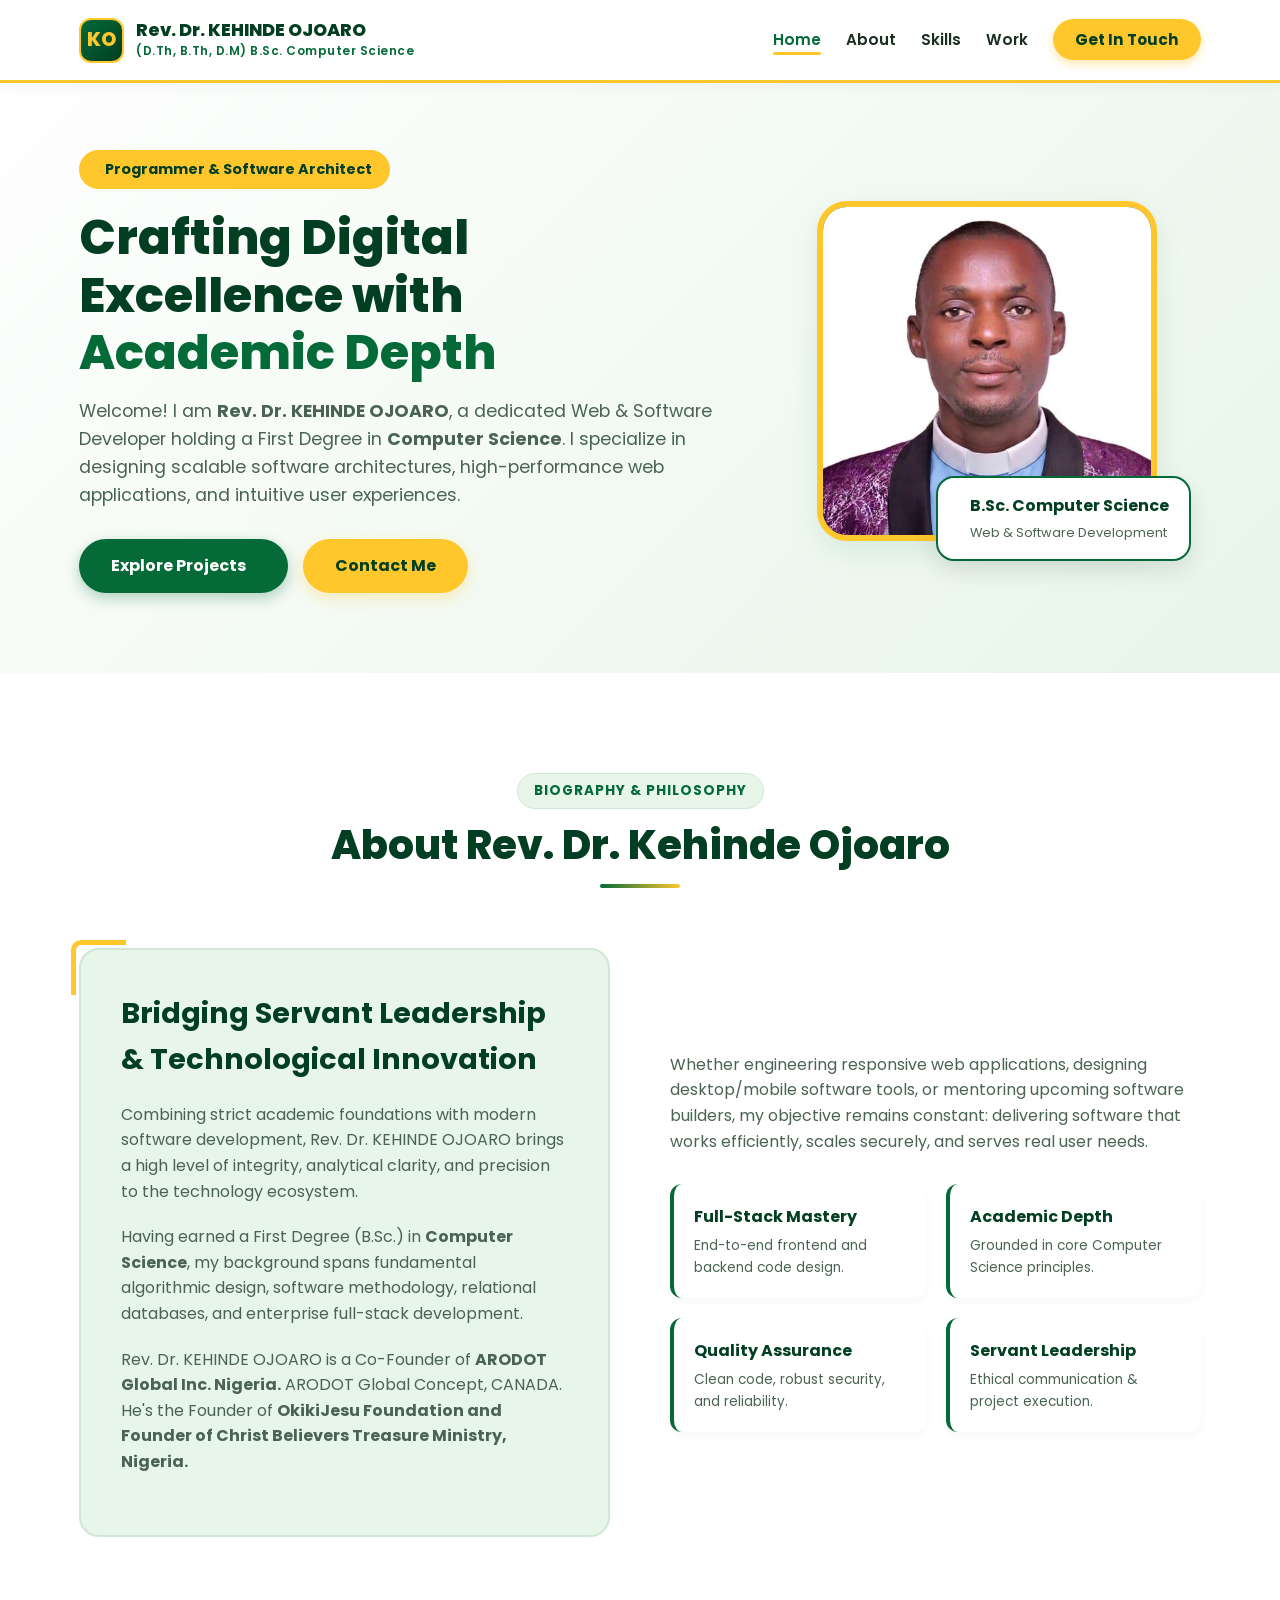
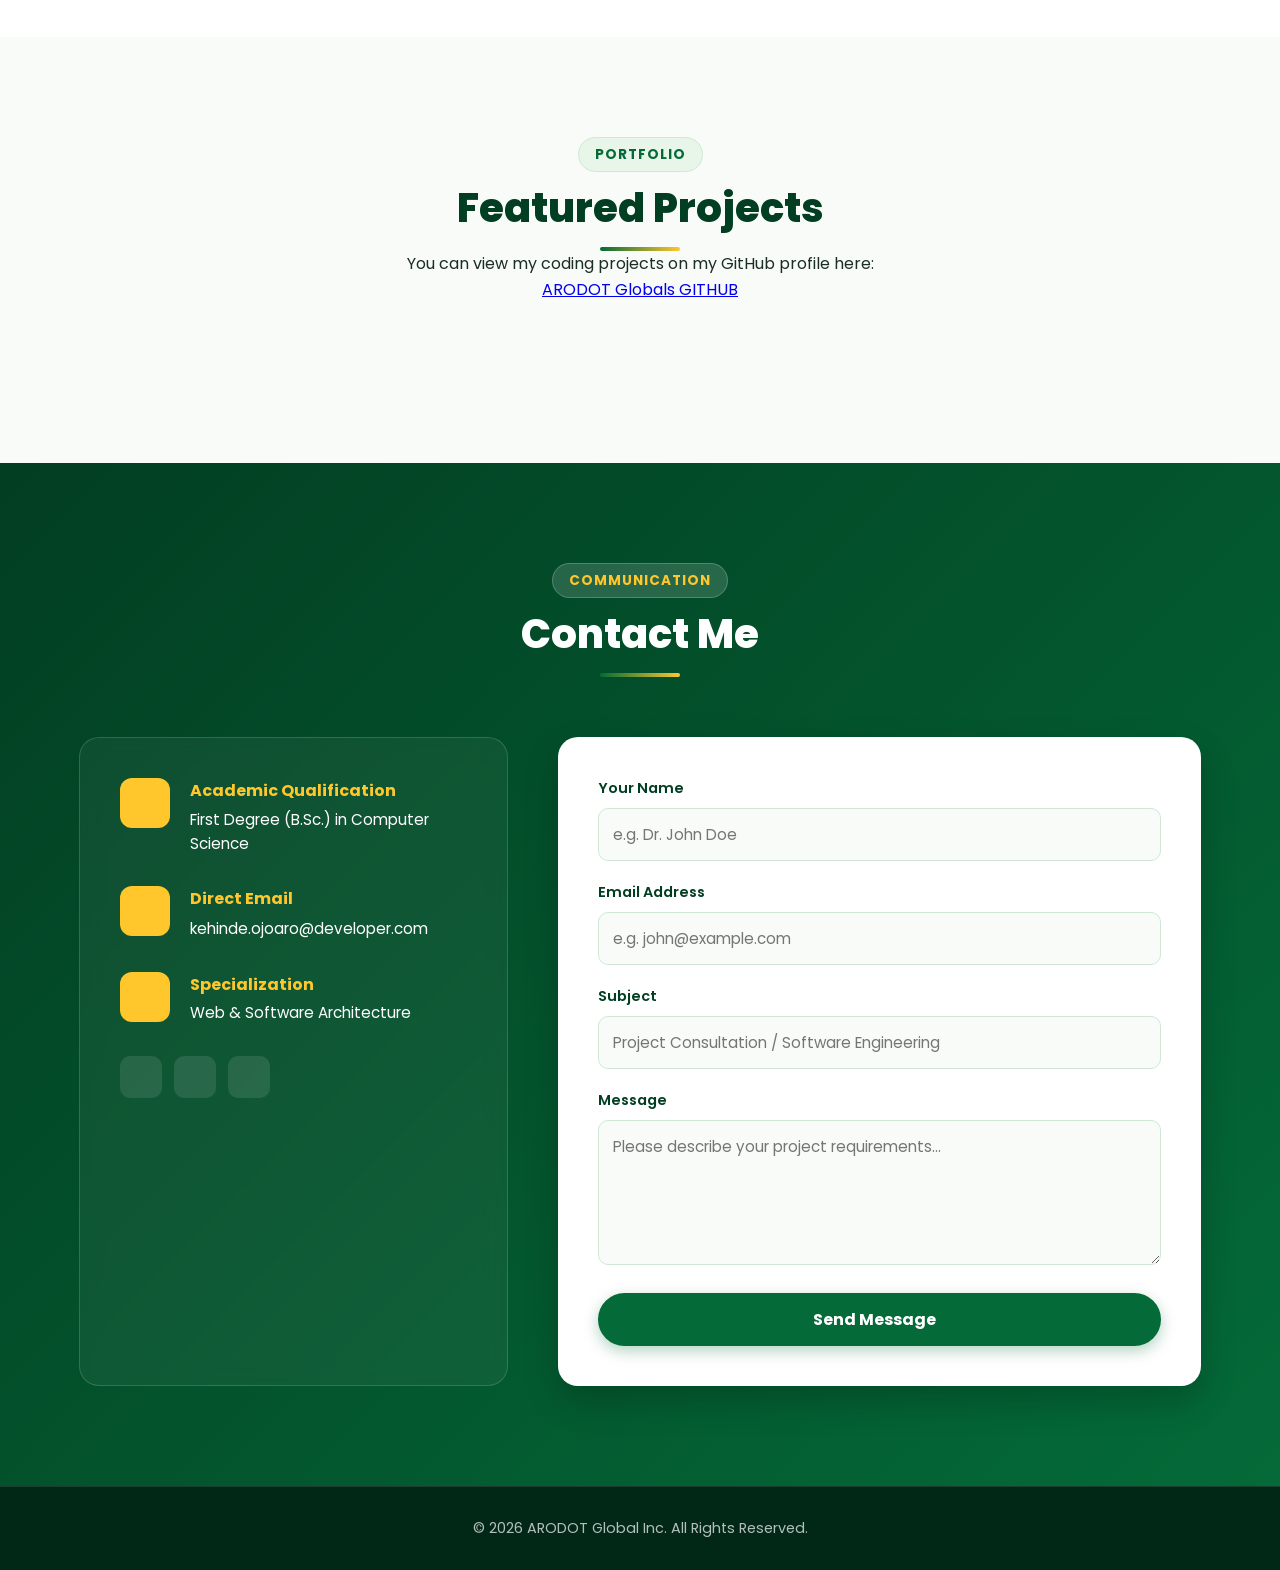
<file: index.html>
<!DOCTYPE html>
<html lang="en">
<head>
    <meta charset="UTF-8">
    <meta name="viewport" content="width=device-width, initial-scale=1.0">
    <title>Rev. Dr. KEHINDE OJOARO | Software & Web Developer Portfolio</title>
    <!-- FontAwesome for Icons -->
    <link rel="stylesheet" href="CSS/style.css">
    <!-- Google Fonts -->
    <link href="https://fonts.googleapis.com/css2?family=Poppins:wght@300;400;500;600;700;800&display=swap" rel="stylesheet">
  
</head>
<body>

    <!-- Header Navigation -->
    <header>
        <div class="container"> 
            <nav class="navbar">
                <a href="#home" class="logo">
                    <div class="logo-icon">KO</div>
                    <div class="logo-text">
                        <span class="logo-title">Rev. Dr. KEHINDE OJOARO</span>
                        <span class="logo-subtitle">(D.Th, B.Th, D.M) B.Sc. Computer Science</span>
                    </div>
                </a>

                <ul class="nav-links" id="navLinks">
                    <li><a href="#home" class="active">Home</a></li>
                    <li><a href="#about">About</a></li>
                    <li><a href="#skills">Skills</a></li>
                    <li><a href="#work">Work</a></li>
                    <li><a href="#contact" class="nav-btn">Get In Touch</a></li>
                </ul>

                <div class="hamburger" id="hamburger">
                    <i class="fa-solid fa-bars"></i>
                </div>
            </nav>
        </div>
    </header>

    <!-- Home / Hero Section -->
    <section id="home">
        <div class="container">
            <div class="hero-grid">
                <div class="hero-content">
                    <div class="hero-badge">
                        <i class="fa-solid fa-code"></i> Programmer & Software Architect
                    </div>
                    <h1>Crafting Digital Excellence with <span>Academic Depth</span></h1>
                    <p class="hero-description">
                        Welcome! I am <strong>Rev. Dr. KEHINDE OJOARO</strong>, a dedicated Web & Software Developer holding a First Degree in <strong>Computer Science</strong>. I specialize in designing scalable software architectures, high-performance web applications, and intuitive user experiences.
                    </p>
                    <div class="hero-buttons">
                        <a href="#work" class="btn btn-primary">
                            Explore Projects <i class="fa-solid fa-arrow-right"></i>
                        </a>
                        <a href="#contact" class="btn btn-secondary">
                            Contact Me
                        </a>
                    </div>
                </div>

                <div class="hero-image-wrapper">
                    <div class="hero-image-frame">
                        <!-- Profile Image with CSS Transform Rotation -->
                        <img src="images/IMG_2673.jpeg" alt="Rev. Dr. Kehinde Ojoaro" class="hero-img" onerror="this.onerror=null; this.src='https://placehold.co/400x400/046A38/FFC72C?text=Rev.+Dr.+Kehinde+Ojoaro'; this.classList.remove('hero-img');">
                    </div>
                    <div class="hero-experience-badge">
                        <i class="fa-solid fa-graduation-cap badge-icon"></i>
                        <div class="badge-text">
                            <strong>B.Sc. Computer Science</strong>
                            <span>Web & Software Development</span>
                        </div>
                    </div>
                </div>
            </div>
        </div>
    </section>

    <!-- About Section -->
    <section id="about">
        <div class="container">
            <div class="section-header">
                <span class="section-tag">Biography & Philosophy</span>
                <h2 class="section-title">About Rev. Dr. Kehinde Ojoaro</h2>
                <div class="title-underline"></div>
            </div>

            <div class="about-grid">
                <div class="about-card">
                    <div class="about-text">
                        <h3>Bridging Servant Leadership & Technological Innovation</h3>
                        <p>
                            Combining strict academic foundations with modern software development, Rev. Dr. KEHINDE OJOARO brings a high level of integrity, analytical clarity, and precision to the technology ecosystem.
                        </p>
                        <p>
                            Having earned a First Degree (B.Sc.) in <strong>Computer Science</strong>, my background spans fundamental algorithmic design, software methodology, relational databases, and enterprise full-stack development.
                        </p>
                        <p>Rev. Dr. KEHINDE OJOARO is a Co-Founder of <strong>ARODOT Global Inc. Nigeria.</strong> ARODOT Global Concept, CANADA. He's the Founder of <strong>OkikiJesu Foundation and Founder of Christ Believers Treasure Ministry, Nigeria.</strong></p>
                    </div>
                </div>

                <div class="about-text">
                    <p>
                        Whether engineering responsive web applications, designing desktop/mobile software tools, or mentoring upcoming software builders, my objective remains constant: delivering software that works efficiently, scales securely, and serves real user needs.
                    </p>

                    <div class="about-highlights">
                        <div class="highlight-item">
                            <h4><i class="fa-solid fa-laptop-code" style="color:var(--primary-green)"></i> Full-Stack Mastery</h4>
                            <p>End-to-end frontend and backend code design.</p>
                        </div>
                        <div class="highlight-item">
                            <h4><i class="fa-solid fa-brain" style="color:var(--primary-green)"></i> Academic Depth</h4>
                            <p>Grounded in core Computer Science principles.</p>
                        </div>
                        <div class="highlight-item">
                            <h4><i class="fa-solid fa-shield-halved" style="color:var(--primary-green)"></i> Quality Assurance</h4>
                            <p>Clean code, robust security, and reliability.</p>
                        </div>
                        <div class="highlight-item">
                            <h4><i class="fa-solid fa-people-group" style="color:var(--primary-green)"></i> Servant Leadership</h4>
                            <p>Ethical communication & project execution.</p>
                        </div>
                    </div>
                </div>
            </div>
        </div>
    </section>

    <!-- Work / Projects Section -->
    <section id="work">
        <div class="container">
            <div class="section-header">
                <span class="section-tag">Portfolio</span>
                <h2 class="section-title">Featured Projects</h2>
                <div class="title-underline"></div>
                <p>You can view my coding projects on my GitHub profile here:</p>
                <a href="https://github.com/arodot" target="_blank">ARODOT Globals GITHUB</a>
            </div>

            
        </div>
    </section>

    <!-- Contact Section -->
    <section id="contact">
        <div class="container">
            <div class="section-header">
                <span class="section-tag">Communication</span>
                <h2 class="section-title">Contact Me</h2>
                <div class="title-underline"></div>
            </div>

            <div class="contact-grid">
                <!-- Contact Info Card -->
                <div class="contact-info-card">
                    <div class="contact-info-item">
                        <div class="contact-icon"><i class="fa-solid fa-user-graduate"></i></div>
                        <div class="contact-details">
                            <h4>Academic Qualification</h4>
                            <p>First Degree (B.Sc.) in Computer Science</p>
                        </div>
                    </div>

                    <div class="contact-info-item">
                        <div class="contact-icon"><i class="fa-solid fa-envelope"></i></div>
                        <div class="contact-details">
                            <h4>Direct Email</h4>
                            <a href="mailto:arodot2k7@gmail.com">kehinde.ojoaro@developer.com</a>
                        </div>
                    </div>

                    <div class="contact-info-item">
                        <div class="contact-icon"><i class="fa-solid fa-briefcase"></i></div>
                        <div class="contact-details">
                            <h4>Specialization</h4>
                            <p>Web & Software Architecture</p>
                        </div>
                    </div>

                    <div class="social-links">
                        <a href="#" class="social-icon"><i class="fa-brands fa-linkedin-in"></i></a>
                        <a href="#" class="social-icon"><i class="fa-brands fa-github"></i></a>
                        <a href="#" class="social-icon"><i class="fa-brands fa-x-twitter"></i></a>
                    </div>
                </div>

                <!-- Contact Form -->
                <form class="contact-form" id="contactForm">
                    <div class="form-group">
                        <label class="form-label" for="name">Your Name</label>
                        <input type="text" id="name" class="form-input" placeholder="e.g. Dr. John Doe" required>
                    </div>

                    <div class="form-group">
                        <label class="form-label" for="email">Email Address</label>
                        <input type="email" id="email" class="form-input" placeholder="e.g. john@example.com" required>
                    </div>

                    <div class="form-group">
                        <label class="form-label" for="subject">Subject</label>
                        <input type="text" id="subject" class="form-input" placeholder="Project Consultation / Software Engineering" required>
                    </div>

                    <div class="form-group">
                        <label class="form-label" for="message">Message</label>
                        <textarea id="message" rows="5" class="form-textarea" placeholder="Please describe your project requirements..." required></textarea>
                    </div>

                    <button type="submit" class="btn btn-primary" style="width: 100%;">
                        Send Message <i class="fa-solid fa-paper-plane"></i>
                    </button>
                </form>
            </div>
        </div>
    </section>

    <!-- Modal Popup -->
    <div class="modal" id="projectModal">
        <div class="modal-content">
            <span class="modal-close" onclick="closeModal()">&times;</span>
            <h3 id="modalTitle" style="color:var(--dark-green); margin-bottom:15px; font-size:1.5rem;">Project Title</h3>
            <p id="modalDesc" style="color:var(--text-muted); line-height:1.6; margin-bottom:20px;">Project Description</p>
            <button class="btn btn-primary" onclick="closeModal()" style="width: 100%;">Close</button>
        </div>
    </div>

    <!-- Toast Notification -->
    <div class="toast" id="toast">
        <i class="fa-solid fa-circle-check" style="color:var(--accent-yellow); font-size:1.5rem;"></i>
        <span id="toastMsg">Message sent successfully!</span>
    </div>

    <!-- Footer -->
    <footer>
        <div class="container">
            <p>&copy; 2026 ARODOT Global Inc. All Rights Reserved.</p>
        </div>
    </footer>
  
</body>
</html>
</file>
<file: CSS/style.css>
/* CSS Variables - Green, Yellow, and White Palette */
        :root {
            --primary-green: #046A38;
            --dark-green: #023E22;
            --light-green: #E8F5E9;
            --accent-yellow: #FFC72C;
            --gold-yellow: #F5A623;
            --pure-white: #FFFFFF;
            --off-white: #F9FBF8;
            --text-dark: #1A2E22;
            --text-muted: #4A6353;
            --border-color: #D1E7D6;
            --shadow: 0 10px 30px rgba(4, 106, 56, 0.1);
            --transition: all 0.3s ease;
        }

        /* Reset & Base Styles */
        * {
            margin: 0;
            padding: 0;
            box-sizing: border-box;
            font-family: 'Poppins', sans-serif;
            scroll-behavior: smooth;
        }

        body {
            background-color: var(--off-white);
            color: var(--text-dark);
            line-height: 1.6;
            overflow-x: hidden;
        }

        /* Container Utility */
        .container {
            width: 90%;
            max-width: 1200px;
            margin: 0 auto;
            padding: 0 15px;
        }

        /* Header & Navigation */
        header {
            position: fixed;
            top: 0;
            left: 0;
            width: 100%;
            background-color: var(--pure-white);
            box-shadow: 0 2px 15px rgba(0, 0, 0, 0.05);
            z-index: 1000;
            border-bottom: 3px solid var(--accent-yellow);
        }

        .navbar {
            display: flex;
            justify-content: space-between;
            align-items: center;
            height: 80px;
        }

        .logo {
            display: flex;
            align-items: center;
            gap: 12px;
            text-decoration: none;
        }

        .logo-icon {
            width: 45px;
            height: 45px;
            background: linear-gradient(135deg, var(--primary-green), var(--dark-green));
            color: var(--accent-yellow);
            font-weight: 800;
            font-size: 1.2rem;
            display: flex;
            align-items: center;
            justify-content: center;
            border-radius: 12px;
            border: 2px solid var(--accent-yellow);
        }

        .logo-text {
            display: flex;
            flex-direction: column;
        }

        .logo-title {
            font-weight: 800;
            color: var(--dark-green);
            font-size: 1.1rem;
            line-height: 1.2;
        }

        .logo-subtitle {
            font-size: 0.75rem;
            color: var(--primary-green);
            font-weight: 600;
            letter-spacing: 0.5px;
        }

        .nav-links {
            display: flex;
            list-style: none;
            gap: 25px;
            align-items: center;
        }

        .nav-links a {
            text-decoration: none;
            color: var(--text-dark);
            font-weight: 600;
            font-size: 0.95rem;
            transition: var(--transition);
            position: relative;
        }

        .nav-links a:hover,
        .nav-links a.active {
            color: var(--primary-green);
        }

        .nav-links a::after {
            content: '';
            position: absolute;
            bottom: -5px;
            left: 0;
            width: 0;
            height: 3px;
            background-color: var(--accent-yellow);
            transition: var(--transition);
            border-radius: 2px;
        }

        .nav-links a:hover::after,
        .nav-links a.active::after {
            width: 100%;
        }

        .nav-btn {
            background-color: var(--accent-yellow);
            color: var(--dark-green) !important;
            padding: 10px 22px;
            border-radius: 30px;
            font-weight: 700 !important;
            box-shadow: 0 4px 10px rgba(255, 199, 44, 0.4);
        }

        .nav-btn:hover {
            background-color: var(--gold-yellow);
            transform: translateY(-2px);
        }

        .hamburger {
            display: none;
            cursor: pointer;
            font-size: 1.5rem;
            color: var(--primary-green);
        }

        /* Buttons */
        .btn {
            display: inline-flex;
            align-items: center;
            justify-content: center;
            gap: 10px;
            padding: 14px 32px;
            border-radius: 30px;
            font-weight: 700;
            font-size: 1rem;
            text-decoration: none;
            cursor: pointer;
            transition: var(--transition);
            border: none;
        }

        .btn-primary {
            background-color: var(--primary-green);
            color: var(--pure-white);
            box-shadow: 0 5px 15px rgba(4, 106, 56, 0.3);
        }

        .btn-primary:hover {
            background-color: var(--dark-green);
            transform: translateY(-3px);
            box-shadow: 0 8px 20px rgba(4, 106, 56, 0.4);
        }

        .btn-secondary {
            background-color: var(--accent-yellow);
            color: var(--dark-green);
            box-shadow: 0 5px 15px rgba(255, 199, 44, 0.3);
        }

        .btn-secondary:hover {
            background-color: var(--gold-yellow);
            transform: translateY(-3px);
        }

        .btn-outline {
            background-color: transparent;
            color: var(--primary-green);
            border: 2px solid var(--primary-green);
        }

        .btn-outline:hover {
            background-color: var(--primary-green);
            color: var(--pure-white);
        }

        /* Section Global Styles */
        section {
            padding: 100px 0;
        }

        .section-header {
            text-align: center;
            max-width: 700px;
            margin: 0 auto 60px;
        }

        .section-tag {
            display: inline-block;
            background-color: var(--light-green);
            color: var(--primary-green);
            font-weight: 700;
            font-size: 0.85rem;
            padding: 6px 16px;
            border-radius: 20px;
            text-transform: uppercase;
            letter-spacing: 1px;
            margin-bottom: 12px;
            border: 1px solid var(--border-color);
        }

        .section-title {
            font-size: 2.5rem;
            color: var(--dark-green);
            font-weight: 800;
            line-height: 1.2;
            margin-bottom: 15px;
        }

        .title-underline {
            width: 80px;
            height: 4px;
            background: linear-gradient(to right, var(--primary-green), var(--accent-yellow));
            margin: 0 auto;
            border-radius: 2px;
        }

        /* Hero Section */
        #home {
            min-h-screen;
            padding-top: 150px;
            padding-bottom: 80px;
            background: linear-gradient(135deg, var(--pure-white) 0%, var(--light-green) 100%);
            position: relative;
        }

        .hero-grid {
            display: grid;
            grid-template-columns: 1.2fr 0.8fr;
            gap: 50px;
            align-items: center;
        }

        .hero-content h1 {
            font-size: 3rem;
            color: var(--dark-green);
            font-weight: 800;
            line-height: 1.2;
            margin-bottom: 15px;
        }

        .hero-content h1 span {
            color: var(--primary-green);
            position: relative;
        }

        .hero-badge {
            display: inline-flex;
            align-items: center;
            gap: 8px;
            background-color: var(--accent-yellow);
            color: var(--dark-green);
            padding: 8px 18px;
            border-radius: 20px;
            font-weight: 700;
            font-size: 0.9rem;
            margin-bottom: 20px;
        }

        .hero-description {
            font-size: 1.1rem;
            color: var(--text-muted);
            margin-bottom: 30px;
        }

        .hero-buttons {
            display: flex;
            gap: 15px;
            flex-wrap: wrap;
        }

        .hero-image-wrapper {
            position: relative;
            display: flex;
            justify-content: center;
        }

        .hero-image-frame {
            width: 340px;
            height: 340px;
            border-radius: 30px;
            background: var(--primary-green);
            border: 6px solid var(--accent-yellow);
            box-shadow: var(--shadow);
            overflow: hidden;
            position: relative;
        }

        /* Correct image orientation using CSS transform */
        .hero-img {
            width: 100%;
            height: 100%;
            object-fit: cover;
        }

        .hero-experience-badge {
            position: absolute;
            bottom: -20px;
            right: 10px;
            background-color: var(--pure-white);
            border: 2px solid var(--primary-green);
            padding: 15px 20px;
            border-radius: 18px;
            box-shadow: 0 10px 25px rgba(0, 0, 0, 0.1);
            display: flex;
            align-items: center;
            gap: 12px;
        }

        .badge-icon {
            font-size: 1.8rem;
            color: var(--accent-yellow);
        }

        .badge-text strong {
            display: block;
            color: var(--dark-green);
            font-size: 1rem;
        }

        .badge-text span {
            font-size: 0.8rem;
            color: var(--text-muted);
        }

        /* About Section */
        #about {
            background-color: var(--pure-white);
        }

        .about-grid {
            display: grid;
            grid-template-columns: 1fr 1fr;
            gap: 60px;
            align-items: center;
        }

        .about-card {
            background-color: var(--light-green);
            border: 2px solid var(--border-color);
            border-radius: 20px;
            padding: 40px;
            position: relative;
        }

        .about-card::before {
            content: '';
            position: absolute;
            top: -10px;
            left: -10px;
            width: 50px;
            height: 50px;
            border-top: 5px solid var(--accent-yellow);
            border-left: 5px solid var(--accent-yellow);
            border-radius: 10px 0 0 0;
        }

        .about-text h3 {
            font-size: 1.8rem;
            color: var(--dark-green);
            margin-bottom: 20px;
            font-weight: 700;
        }

        .about-text p {
            color: var(--text-muted);
            margin-bottom: 20px;
            font-size: 1rem;
        }

        .about-highlights {
            display: grid;
            grid-template-columns: 1fr 1fr;
            gap: 20px;
            margin-top: 30px;
        }

        .highlight-item {
            background-color: var(--pure-white);
            padding: 20px;
            border-radius: 12px;
            border-left: 4px solid var(--primary-green);
            box-shadow: 0 4px 10px rgba(0, 0, 0, 0.03);
        }

        .highlight-item h4 {
            color: var(--dark-green);
            font-size: 1rem;
            margin-bottom: 5px;
        }

        .highlight-item p {
            font-size: 0.85rem;
            margin-bottom: 0;
        }

        /* Work / Projects Section */
        #work {
            background-color: var(--off-white);
        }

        .project-filters {
            display: flex;
            justify-content: center;
            gap: 12px;
            flex-wrap: wrap;
            margin-bottom: 40px;
        }

        .filter-btn {
            background-color: var(--pure-white);
            border: 1px solid var(--border-color);
            color: var(--text-dark);
            padding: 10px 24px;
            border-radius: 25px;
            font-weight: 600;
            font-size: 0.9rem;
            cursor: pointer;
            transition: var(--transition);
        }

        .filter-btn:hover,
        .filter-btn.active {
            background-color: var(--primary-green);
            color: var(--pure-white);
            border-color: var(--primary-green);
        }

        .projects-grid {
            display: grid;
            grid-template-columns: repeat(auto-fill, minmax(320px, 1fr));
            gap: 30px;
        }

        .project-card {
            background-color: var(--pure-white);
            border-radius: 20px;
            overflow: hidden;
            box-shadow: var(--shadow);
            border: 1px solid var(--border-color);
            transition: var(--transition);
            display: flex;
            flex-direction: column;
        }

        .project-card:hover {
            transform: translateY(-8px);
            border-color: var(--accent-yellow);
        }

        .project-banner {
            height: 180px;
            background: linear-gradient(135deg, var(--primary-green), var(--dark-green));
            display: flex;
            align-items: center;
            justify-content: center;
            color: var(--accent-yellow);
            font-size: 3.5rem;
            position: relative;
        }

        .project-category-tag {
            position: absolute;
            top: 15px;
            right: 15px;
            background-color: var(--accent-yellow);
            color: var(--dark-green);
            font-size: 0.75rem;
            font-weight: 800;
            padding: 4px 12px;
            border-radius: 12px;
            text-transform: uppercase;
        }

        .project-info {
            padding: 25px;
            display: flex;
            flex-direction: column;
            flex-grow: 1;
        }

        .project-title {
            font-size: 1.3rem;
            color: var(--dark-green);
            margin-bottom: 10px;
            font-weight: 700;
        }

        .project-desc {
            color: var(--text-muted);
            font-size: 0.9rem;
            margin-bottom: 20px;
            flex-grow: 1;
        }

        .project-tech {
            display: flex;
            gap: 8px;
            flex-wrap: wrap;
            margin-bottom: 20px;
        }

        .tech-pill {
            background-color: var(--light-green);
            color: var(--primary-green);
            font-size: 0.75rem;
            font-weight: 700;
            padding: 4px 10px;
            border-radius: 6px;
        }

        /* Skills Section */
        #skills {
            background-color: var(--pure-white);
        }

        .skills-grid {
            display: grid;
            grid-template-columns: repeat(auto-fit, minmax(320px, 1fr));
            gap: 30px;
        }

        .skill-card {
            background-color: var(--off-white);
            border-radius: 20px;
            padding: 30px;
            border: 1px solid var(--border-color);
            box-shadow: 0 4px 15px rgba(0, 0, 0, 0.02);
        }

        .skill-card-header {
            display: flex;
            align-items: center;
            gap: 15px;
            margin-bottom: 25px;
        }

        .skill-icon {
            width: 50px;
            height: 50px;
            background-color: var(--primary-green);
            color: var(--accent-yellow);
            border-radius: 12px;
            display: flex;
            align-items: center;
            justify-content: center;
            font-size: 1.5rem;
        }

        .skill-card-title {
            font-size: 1.25rem;
            color: var(--dark-green);
            font-weight: 700;
        }

        .skill-item {
            margin-bottom: 18px;
        }

        .skill-info {
            display: flex;
            justify-content: space-between;
            margin-bottom: 6px;
            font-size: 0.9rem;
            font-weight: 600;
        }

        .progress-bar-bg {
            height: 8px;
            background-color: #E0E0E0;
            border-radius: 10px;
            overflow: hidden;
        }

        .progress-bar-fill {
            height: 100%;
            background: linear-gradient(to right, var(--primary-green), var(--accent-yellow));
            border-radius: 10px;
        }

        /* Contact Section */
        #contact {
            background: linear-gradient(135deg, var(--dark-green) 0%, var(--primary-green) 100%);
            color: var(--pure-white);
        }

        #contact .section-tag {
            background-color: rgba(255, 255, 255, 0.15);
            color: var(--accent-yellow);
            border-color: rgba(255, 255, 255, 0.2);
        }

        #contact .section-title {
            color: var(--pure-white);
        }

        .contact-grid {
            display: grid;
            grid-template-columns: 0.8fr 1.2fr;
            gap: 50px;
        }

        .contact-info-card {
            background-color: rgba(255, 255, 255, 0.05);
            backdrop-filter: blur(10px);
            border: 1px solid rgba(255, 255, 255, 0.15);
            padding: 40px;
            border-radius: 20px;
        }

        .contact-info-item {
            display: flex;
            align-items: flex-start;
            gap: 20px;
            margin-bottom: 30px;
        }

        .contact-icon {
            width: 50px;
            height: 50px;
            background-color: var(--accent-yellow);
            color: var(--dark-green);
            border-radius: 12px;
            display: flex;
            align-items: center;
            justify-content: center;
            font-size: 1.3rem;
            flex-shrink: 0;
        }

        .contact-details h4 {
            font-size: 1rem;
            color: var(--accent-yellow);
            margin-bottom: 4px;
        }

        .contact-details p, .contact-details a {
            color: var(--pure-white);
            text-decoration: none;
            font-size: 0.95rem;
        }

        .social-links {
            display: flex;
            gap: 12px;
            margin-top: 30px;
        }

        .social-icon {
            width: 42px;
            height: 42px;
            background-color: rgba(255, 255, 255, 0.1);
            color: var(--pure-white);
            border-radius: 10px;
            display: flex;
            align-items: center;
            justify-content: center;
            text-decoration: none;
            transition: var(--transition);
        }

        .social-icon:hover {
            background-color: var(--accent-yellow);
            color: var(--dark-green);
            transform: translateY(-3px);
        }

        /* Contact Form */
        .contact-form {
            background-color: var(--pure-white);
            padding: 40px;
            border-radius: 20px;
            color: var(--text-dark);
            box-shadow: 0 15px 35px rgba(0, 0, 0, 0.2);
        }

        .form-group {
            margin-bottom: 20px;
        }

        .form-label {
            display: block;
            font-weight: 600;
            font-size: 0.9rem;
            margin-bottom: 8px;
            color: var(--dark-green);
        }

        .form-input, .form-textarea {
            width: 100%;
            padding: 14px;
            border: 1.5px solid var(--border-color);
            border-radius: 10px;
            font-size: 0.95rem;
            outline: none;
            transition: var(--transition);
            background-color: var(--off-white);
        }

        .form-input:focus, .form-textarea:focus {
            border-color: var(--primary-green);
            background-color: var(--pure-white);
        }

        /* Modal & Toast Notification */
        .modal {
            position: fixed;
            top: 0;
            left: 0;
            width: 100%;
            height: 100%;
            background-color: rgba(0, 0, 0, 0.6);
            display: flex;
            align-items: center;
            justify-content: center;
            z-index: 2000;
            opacity: 0;
            visibility: hidden;
            transition: var(--transition);
        }

        .modal.active {
            opacity: 1;
            visibility: visible;
        }

        .modal-content {
            background-color: var(--pure-white);
            width: 90%;
            max-width: 550px;
            padding: 35px;
            border-radius: 20px;
            border-top: 6px solid var(--accent-yellow);
            position: relative;
        }

        .modal-close {
            position: absolute;
            top: 20px;
            right: 20px;
            font-size: 1.5rem;
            cursor: pointer;
            color: var(--text-muted);
        }

        .toast {
            position: fixed;
            bottom: 30px;
            right: 30px;
            background-color: var(--dark-green);
            color: var(--pure-white);
            padding: 16px 28px;
            border-radius: 12px;
            border-left: 5px solid var(--accent-yellow);
            box-shadow: 0 10px 25px rgba(0, 0, 0, 0.2);
            z-index: 3000;
            display: flex;
            align-items: center;
            gap: 12px;
            transform: translateY(100px);
            opacity: 0;
            transition: var(--transition);
        }

        .toast.show {
            transform: translateY(0);
            opacity: 1;
        }

        /* Footer */
        footer {
            background-color: #012816;
            color: rgba(255, 255, 255, 0.7);
            padding: 30px 0;
            text-align: center;
            font-size: 0.9rem;
            border-top: 1px solid rgba(255, 255, 255, 0.1);
        }

        /* Responsive Breakpoints */
        @media (max-width: 992px) {
            .hero-grid, .about-grid, .contact-grid {
                grid-template-columns: 1fr;
                gap: 40px;
            }

            .hero-content {
                text-align: center;
            }

            .hero-buttons {
                justify-content: center;
            }

            .hero-image-wrapper {
                margin-top: 20px;
            }
        }

        @media (max-width: 768px) {
            .nav-links {
                position: fixed;
                top: 80px;
                left: -100%;
                width: 100%;
                height: calc(100vh - 80px);
                background-color: var(--pure-white);
                flex-direction: column;
                padding: 40px 0;
                transition: var(--transition);
            }

            .nav-links.active {
                left: 0;
            }

            .hamburger {
                display: block;
            }

            .hero-content h1 {
                font-size: 2.2rem;
            }

            .section-title {
                font-size: 2rem;
            }
        }
</file>
